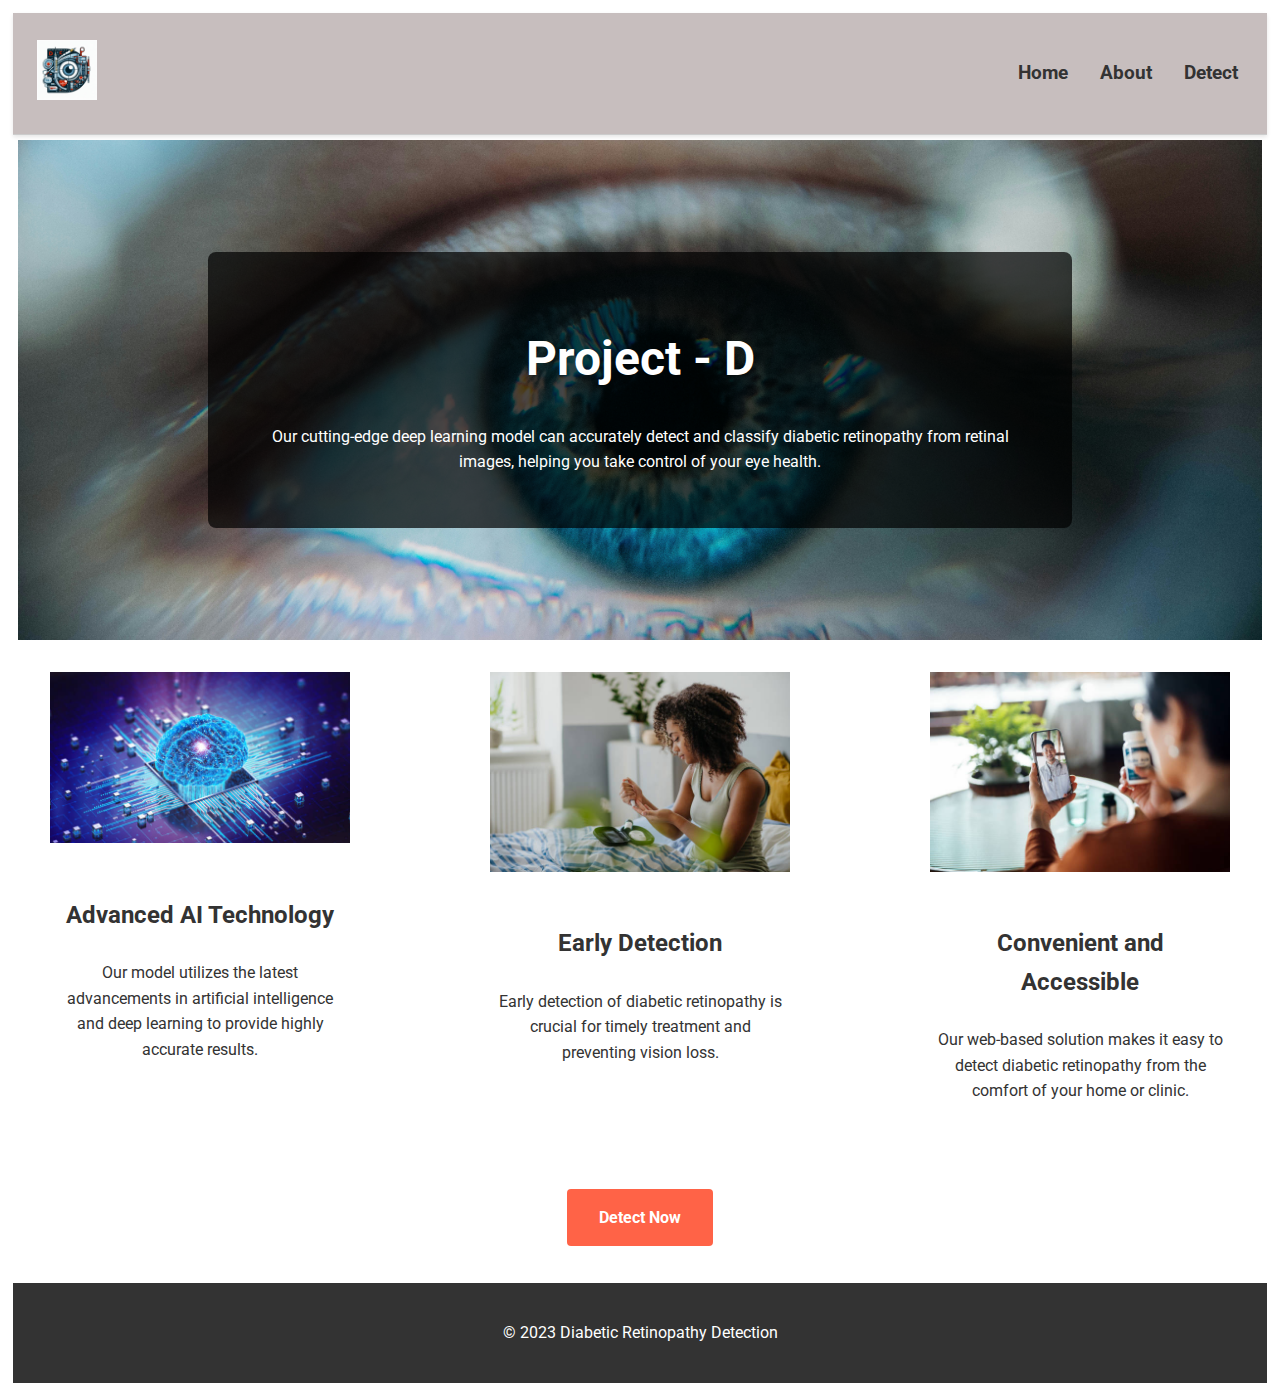
<file: index.html>
<!DOCTYPE html>
<html lang="en">
<head>
    <meta charset="UTF-8">
    <meta name="viewport" content="width=device-width, initial-scale=1.0">
    <title>Diabetic Retinopathy Detection</title>
    <link rel="stylesheet" href="static/index.css">
    <link rel="preconnect" href="https://fonts.googleapis.com">
    <link rel="preconnect" href="https://fonts.gstatic.com" crossorigin>
    <link href="https://fonts.googleapis.com/css2?family=Roboto:wght@400;700&display=swap" rel="stylesheet">
</head>
<body>
    <header>
        <nav>
            <div class="logo">
                <img src="static/DR_logo.jpeg" alt="Logo">
            </div>
            <ul>
                <li><a href="index.html">Home</a></li>
                <li><a href="about.html">About</a></li>
                <li><a href="http://localhost:8501/">Detect</a></li>

            </ul>
        </nav>
    </header>

    <main>
        <section class="hero">
            <div class="hero-content">
                <h1>Project - D</h1>
                <p>Our cutting-edge deep learning model can accurately detect and classify diabetic retinopathy from retinal images, helping you take control of your eye health.</p>
            </div>
        </section>

        <section class="features">
            <div class="feature">
                <img src="static/ai.jpg" alt="Feature 1">
                <h3>Advanced AI Technology</h3>
                <p>Our model utilizes the latest advancements in artificial intelligence and deep learning to provide highly accurate results.</p>
            </div>
            <div class="feature">
                <img src="static/early.jpg" alt="Feature 2">
                <h3>Early Detection</h3>
                <p>Early detection of diabetic retinopathy is crucial for timely treatment and preventing vision loss.</p>
            </div>
            <div class="feature">
                <img src="static/edoctor.jpg" alt="Feature 3">
                <h3>Convenient and Accessible</h3>
                <p>Our web-based solution makes it easy to detect diabetic retinopathy from the comfort of your home or clinic.</p>
            </div>
        </section>

        <div class="cta-button">
            <a href="http://localhost:8501/" class="btn">Detect Now</a>
        </div>
    </main>

    <footer>
        <p>&copy; 2023 Diabetic Retinopathy Detection</p>
    </footer>
</body>
</html>
</file>
<file: static/index.css>
/* Reset some default styles */
body, h1, h2, h3, p, ul, header, main, footer {
    padding: 5px;
}

/* Basic styles */
body {
    font-family: 'Roboto', sans-serif;
    line-height: 1.6;
    color: #333;
}

/* Header styles */
header {
    background-color: #c7bebe;
    box-shadow: 0 2px 4px rgba(0, 0, 0, 0.1);
    padding: 1.5rem;
    border-bottom: 1px solid #ccc;
}

nav {
    display: flex;
    justify-content: space-between;
    align-items: center;
}

.logo img {
    height: 60px;
}

nav ul {
    list-style-type: none;
    display: flex;
}

nav ul li {
    margin-left: 2rem;
}

nav ul li a {
    color: #333;
    text-decoration: none;
    font-weight: 700;
    font-size: 1.2rem;
    transition: color 0.3s ease;
}

nav ul li a:hover {
    color: #ff6347;
}

/* Hero section styles */
.hero {
    background-image: url('one\ more\ eye.jpg');
    background-size: cover;
    background-position: center;
    height: 500px;
    display: flex;
    justify-content: center;
    align-items: center;
    text-align: center;
    color: #fff;
    background-color: rgba(0, 0, 0, 0.5);
}

/* Hero content styles */
.hero-content {
    max-width: 800px;
    padding: 2rem;
    background-color: rgba(0, 0, 0, 0.7);
    border-radius: 8px;
}

.hero-content h1 {
    font-size: 3rem;
    margin-bottom: 1rem;
}

/* Features section styles */
.features {
    display: flex;
    justify-content: space-between;
    padding: 2rem;
}

.feature {
    text-align: center;
    max-width: 300px;
}
.feature :hover {
    transform: scale(1.1);
}

.feature img {
    max-width: 100%;
    height: auto;
    margin-bottom: 1rem;
}

.feature h3 {
    font-size: 1.5rem;
    margin-bottom: 0.5rem;
}

/* CTA button styles */
.cta-button {
    text-align: center;
    margin: 2rem 0;
}

.btn {
    display: inline-block;
    background-color: #ff6347;
    color: #fff;
    text-decoration: none;
    padding: 1rem 2rem;
    border-radius: 4px;
    font-weight: 700;
    transition: background-color 0.3s ease;
}

.btn:hover {
    background-color: #e65c4f;
}

/* Footer styles */
footer {
    background-color: #333;
    color: #fff;
    text-align: center;
    padding: 1rem;
}
/* ... (existing styles) ... */

/* ... (existing styles) ... */

/* About section styles */
.about {
    max-width: 1200px;
    margin: 0 auto;
    padding: 2rem;
}

.about h1 {
    font-size: 2.5rem;
    margin-bottom: 1rem;
    text-align: center;
}

.about h2 {
    font-size: 2rem;
    margin-top: 2rem;
    margin-bottom: 1rem;
    text-align: center;
}

.about-content {
    display: flex;
    align-items: center;
    margin-bottom: 2rem;
    background-color: rgb(183, 201, 207);
}

.image-container {
    position: relative;
    max-width: 300px;
    margin-right: 2rem;
    overflow: hidden;
}

.about-image {
    max-width: 100%;
    transition: transform 0.3s ease;
}

.image-overlay {
    position: absolute;
    top: 0;
    left: 0;
    width: 100%;
    height: 100%;
    background-color: rgba(0, 0, 0, 0.7);
    color: #fff;
    display: flex;
    justify-content: center;
    align-items: center;
    opacity: 0;
    transition: opacity 0.3s ease;
}

.image-container:hover .about-image {
    transform: scale(1.1);
}

.image-container:hover .image-overlay {
    opacity: 1;
}

.about h3 {
    font-size: 1.5rem;
    margin-bottom: 0.5rem;
}

.how-it-works {
    list-style-type: none;
    counter-reset: item;
    margin-left: 0;
    display: flex;
    justify-content: space-between;
    flex-wrap: wrap;
}

.how-it-works li {
    counter-increment: item;
    width: 30%;
    margin-bottom: 2rem;
    text-align: center;
}

.step-content {
    display: flex;
    flex-direction: column;
    align-items: center;
}

.about-dr-section .about-content {
    text-align: justify; /* Justify text to occupy full width */
}
</file>
